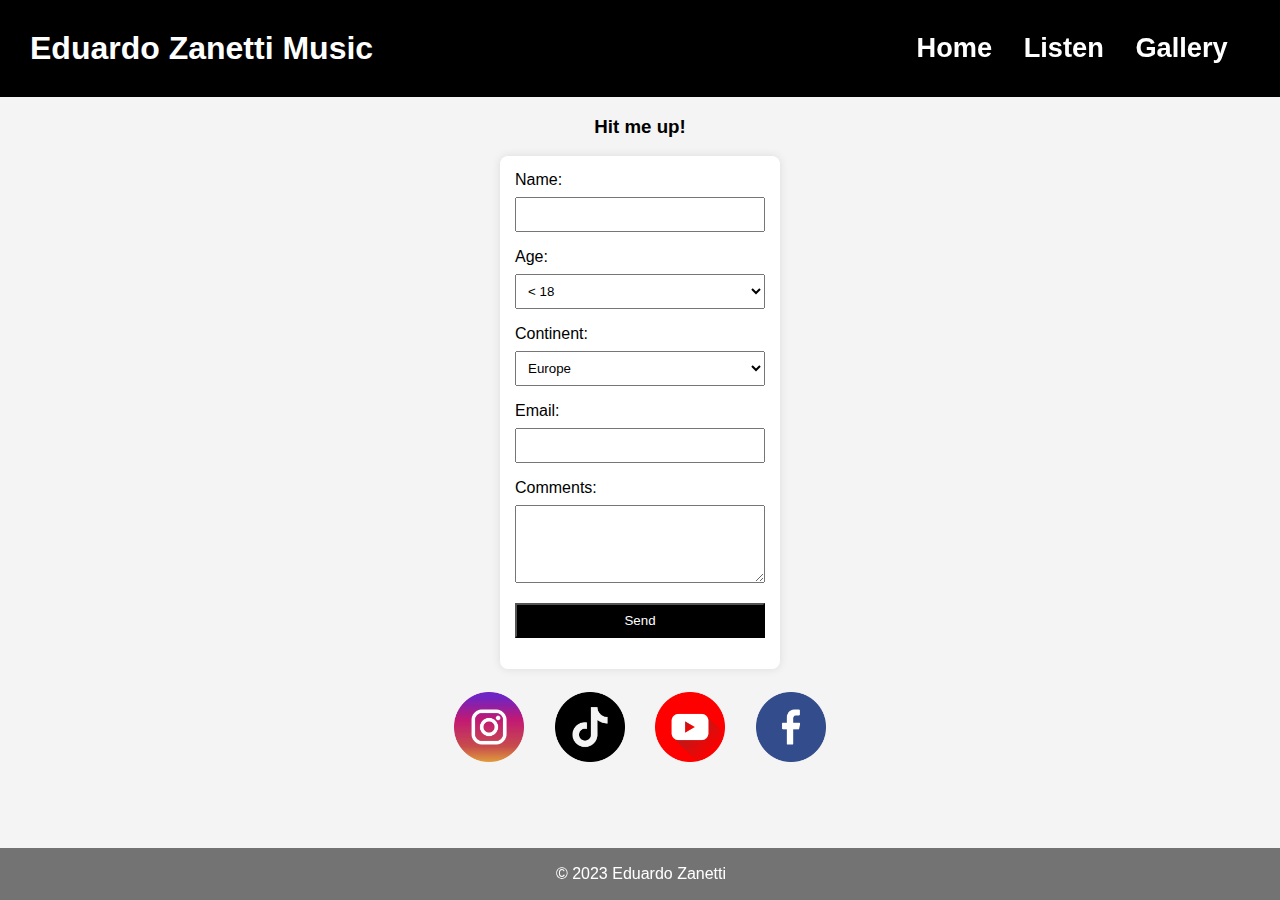
<file: contact.html>
<!DOCTYPE html>
<html lang="en">

<head>
    <meta charset="UTF-8">
    <meta name="viewport" content="width=device-width, initial-scale=1.0">
    <link rel="stylesheet" href="contatct.css">
    <link rel="icon" href="ezlogo.png" type="image/png">
    <title>Eduardo Zanetti - Contact</title>
</head>

<body>

    <header>
        <h1>Eduardo Zanetti Music</h1>
    </header>


    <nav>

        <a href="index.html">Home</a>
        <a href="listen.html">Listen</a>
        <a href="gallery.html">Gallery</a>

    </nav>
</body>

<h3>
    Hit me up!
</h3>

<div class="formbody">

    <form action="https://formspree.io/f/mnqkkpol" method="post">

        <label for="name">Name:</label>
        <input type="text" id="name" name="name" required>

        <br>

        <label for="age">Age:</label>
        <select id="age" name="age" required>
            <option value="< 18">
                < 18</option>
            <option value="18 - 25">18 - 25</option>
            <option value="25 - 30">25 - 30</option>
            <option value="30 - 40">30 - 40</option>
            <option value="40 - 50">40 - 50</option>
            <option value="> 50">> 50</option>
        </select>

        <br>

        <label for="continent">Continent:</label>
        <select id="continent" name="continent" required>
            <option value="america">Europe</option>
            <option value="europe">America</option>
            <option value="asia">Africa</option>
            <option value="africa">Asia</option>
            <option value="oceania">Oceania</option>
        </select>

        <br>

        <label for="email">Email:</label>
        <input type="email" id="email" name="email" required>

        <br>

        <label for="comments">Comments:</label>
        <textarea id="comments" name="comments" rows="4" required></textarea>

        <br>

        <input type="submit" value="Send">
    </form>
</div>


<section>
    <div class="social-icons">
        <a href="https://www.instagram.com/eduardodezanetti/" target="_blank"><img src="instagramlogo.png"
                alt="Instagram Logo"></a>
        <a href="https://www.tiktok.com/@eduardofzanetti" target="_blank"><img src="tiktoklogo.png"
                alt="TikTok Logo"></a>
        <a href="https://www.youtube.com/channel/UCbO9k1nZg2g1KpOXp88W5Tw" target="_blank"><img src="youtubelogo.png"
                alt="YouTube Logo"></a>
        <a href="https://www.facebook.com/eduardofzanetti" target="_blank"><img src="facebooklogo.png"
                alt="Facebook Logo"></a>
    </div>
</section>

</body>

<footer>
    <p>&copy; 2023 Eduardo Zanetti</p>
</footer>

</html>
</file>
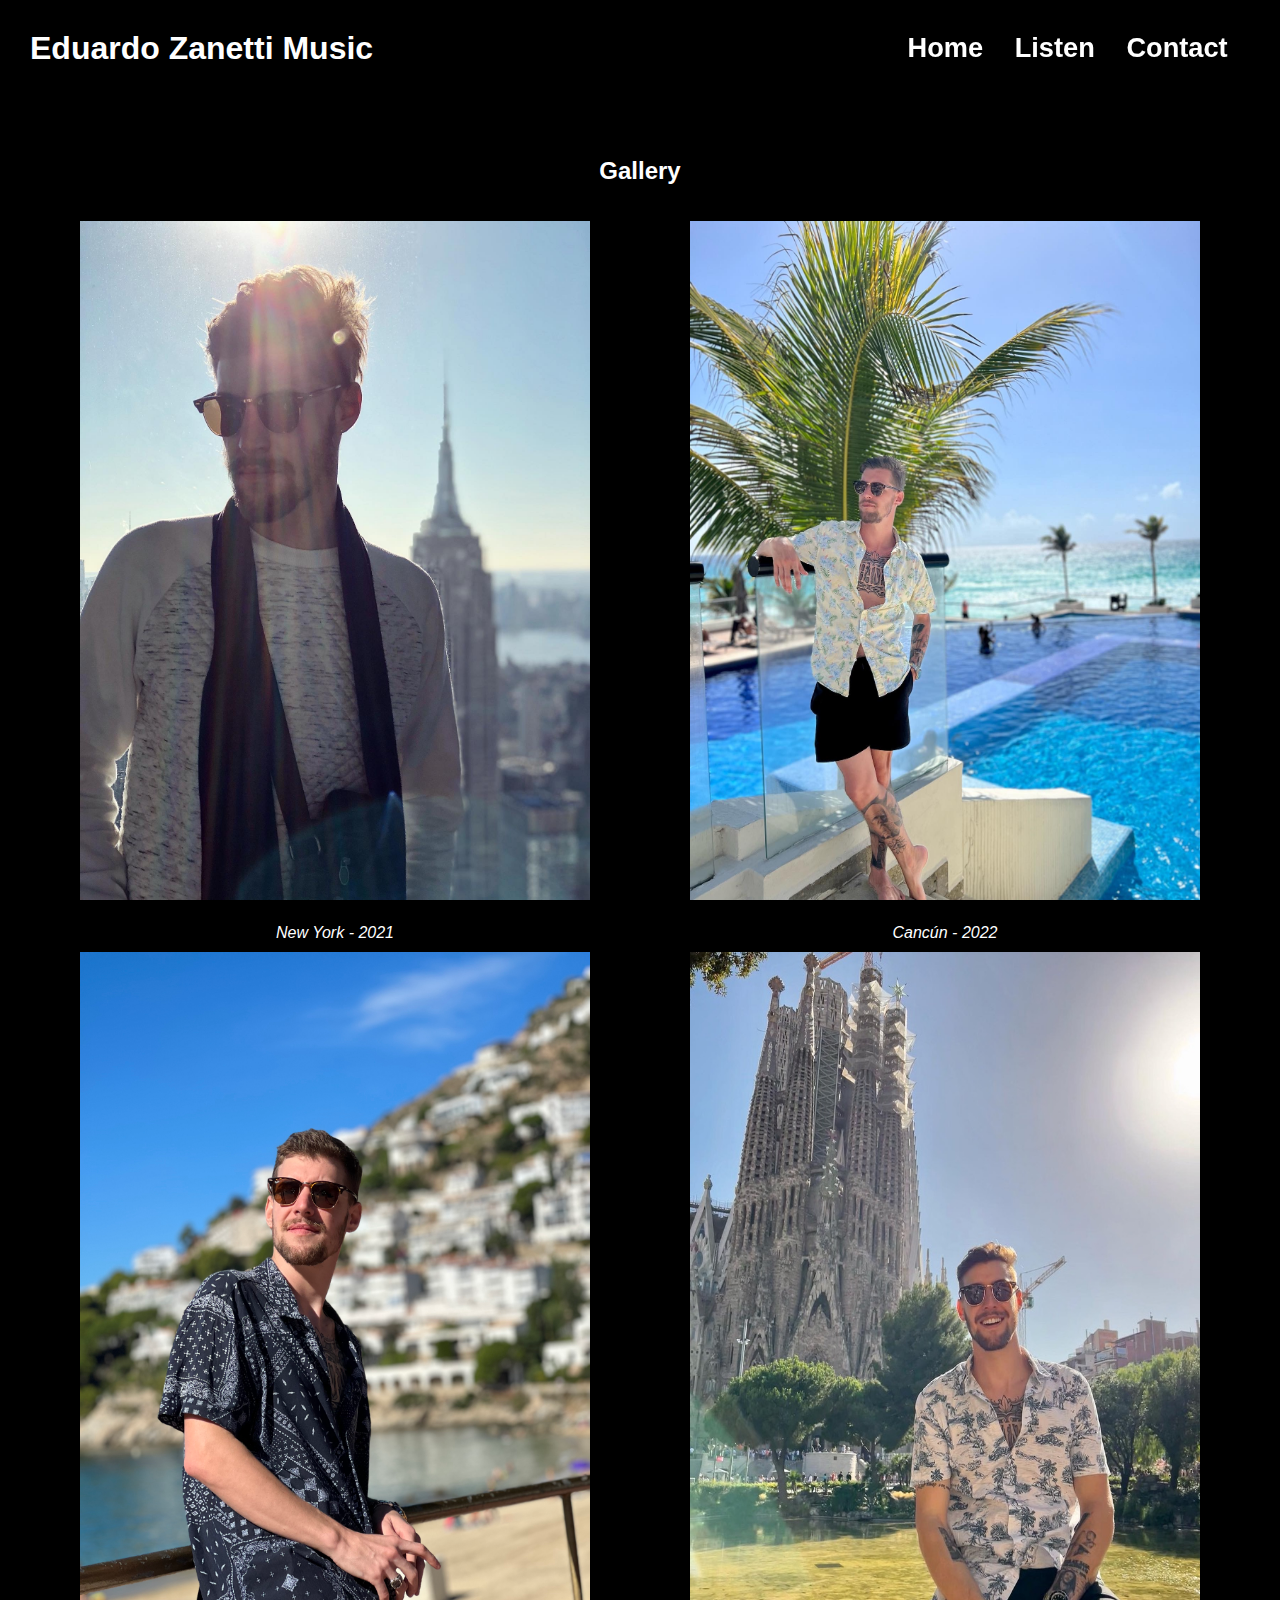
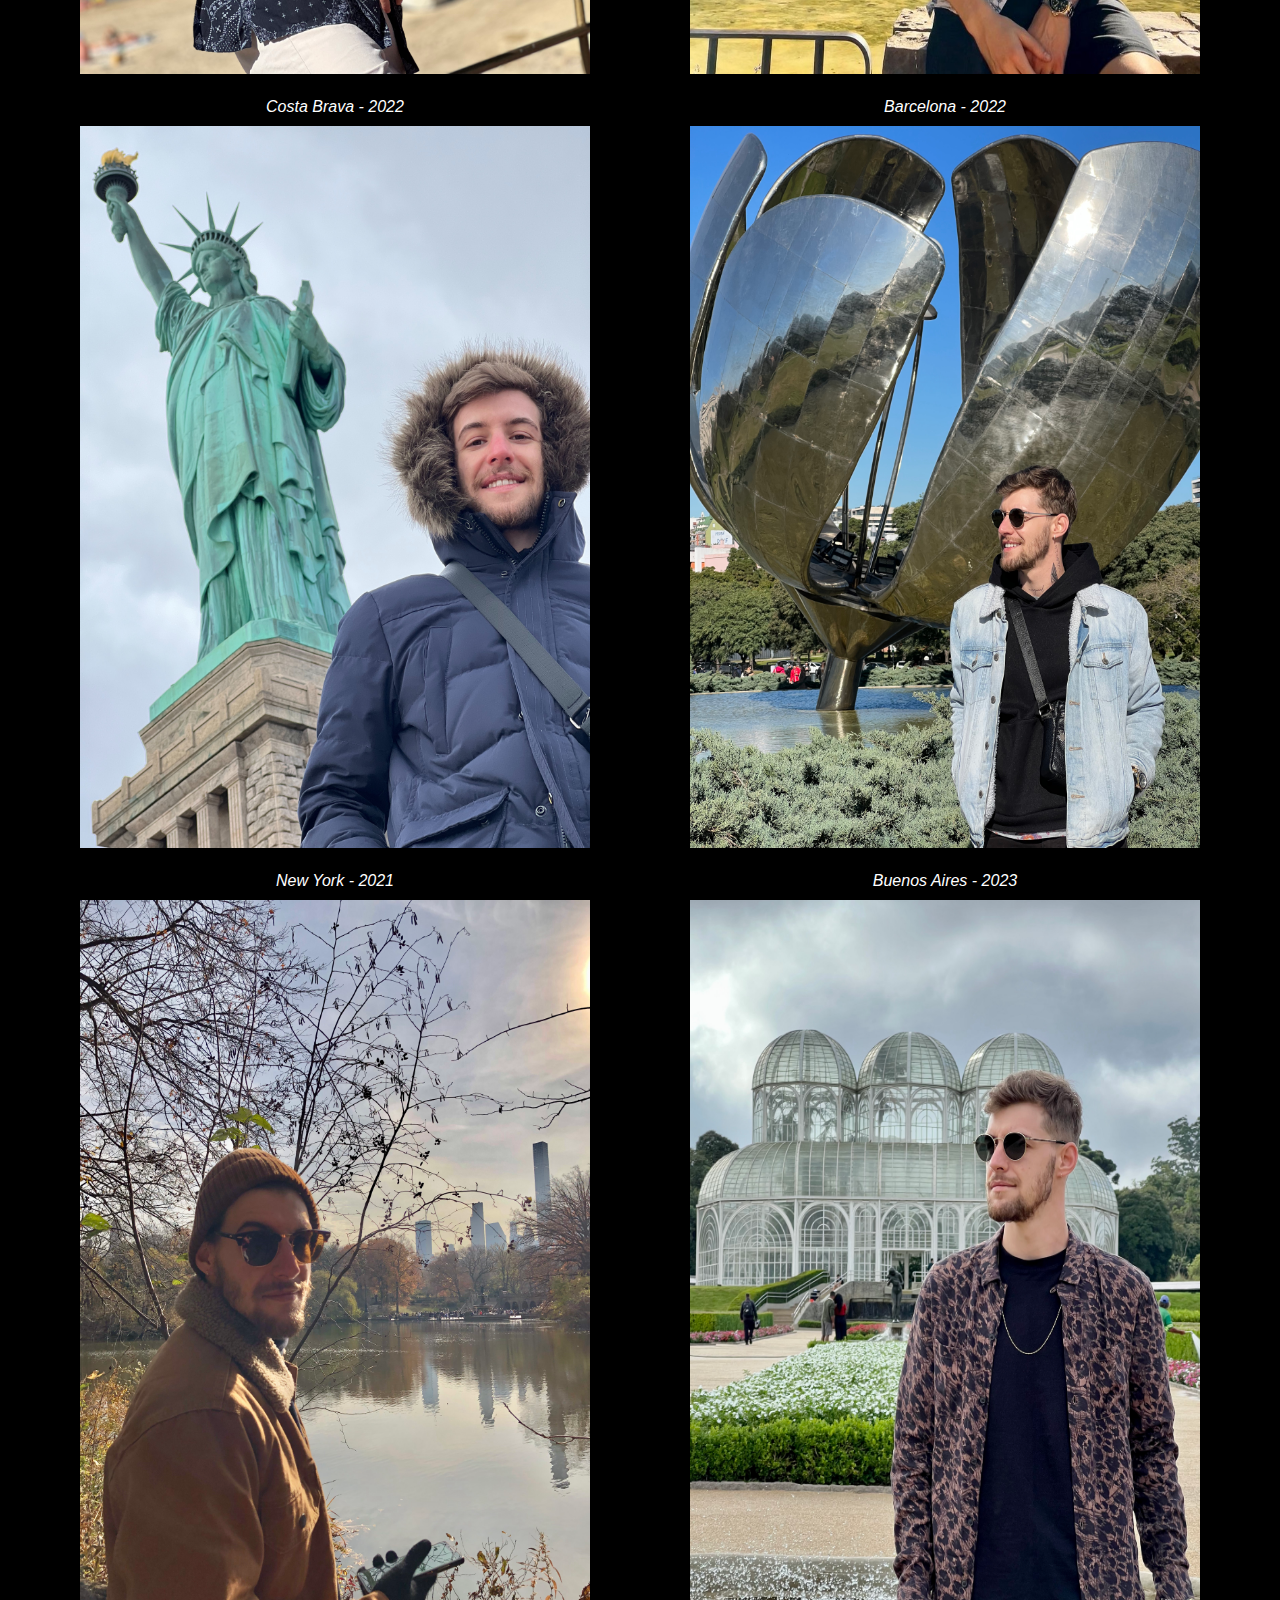
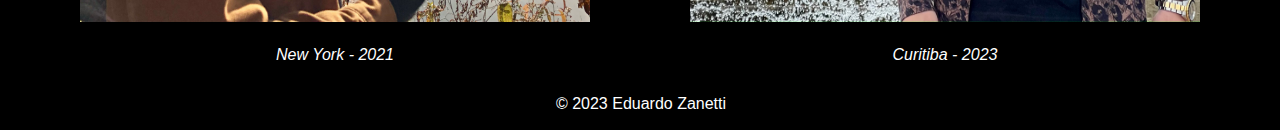
<file: gallery.html>
<!DOCTYPE html>
<html lang="en">

<head>
    <meta charset="UTF-8">
    <meta name="viewport" content="width=device-width, initial-scale=1.0">
    <link rel="stylesheet" href="gallery.css">
    <link rel="icon" href="ezlogo.png" type="image/png">
    <title>Eduardo Zanetti - Gallery</title>
</head>

<body>
    <header>
        <h1>Eduardo Zanetti Music</h1>
    </header>

    <nav>

        <a href="index.html">Home</a>
        <a href="listen.html">Listen</a>
        <a href="contact.html">Contact</a>

    </nav>

    <section id="fotos" class="content">
        <h2>Gallery</h2>
        <div class="gallery">
            <figure>
                <img src="empirestate.JPG" alt="New York">
             <i>New York - 2021</i>
            </figure>
            <figure>
                <img src="cancun.JPG" alt="Mexico">
                <i>Cancún - 2022</i>
            </figure>
            <figure>
                <img src="costabrava.jpg" alt="Costa Brava">
                <i>Costa Brava - 2022</i>
            </figure>
            <figure>
                <img src="barcelona.jpeg" alt="Spain">
                <i>Barcelona - 2022</i>
            </figure>
            <figure>
                <img src="liberty.JPG" alt="Liberty Statue">
                <i>New York - 2021</i>
            </figure>
            <figure>
                <img src="buenosaires.jpg" alt="Argentina">
                <i>Buenos Aires - 2023</i>
            </figure>
            <figure>
                <img src="centralpark.jpg" alt="Central Park">
                <i>New York - 2021</i>
            </figure>
            <figure>
                <img src="curitiba.jpg" alt="Brasil">
                <i>Curitiba - 2023</i>
            </figure>
        </div>
    </section>
    

    <footer>
        <p>&copy; 2023 Eduardo Zanetti</p>
    </footer>
</body>

</html>
</file>
<file: contatct.css>
body {
    font-family: 'Arial', sans-serif;
    background-color: #f4f4f4;
    margin: 0;
    padding: 0;
    align-items: center;
    justify-content: center;
    height: 100vh;
}

h3 {
    text-align: center;
}

.formbody {
    display: flex;
    justify-content: center;
    margin-bottom: 10px;
}

form {
    background-color: #fff;
    padding: 15px;
    border-radius: 8px;
    box-shadow: 0 0 10px rgba(0, 0, 0, 0.1);
    width: 250px;
    text-align: left;
}

label {
    font-size: 16px;
    display: block;
    margin-bottom: 8px;
}

input, select, textarea {
    width: 100%;
    padding: 8px;
    margin-bottom: 16px;
    box-sizing: border-box;
}

textarea {
    resize: vertical;
}

input[type="submit"] {
    background-color: #000000;
    color: #fff;
    cursor: pointer;
}

input[type="submit"]:hover {
    background-color: #000000;
}

header {
    background-color: #000000;
    color: #fff;
    text-align: left;
    padding: 30px;
}

h1 {
    margin: 0;
}

nav {
    color: white;
    position: fixed;
    top: 30px;
    right: 30px;
    background-color: rgba(0, 0, 0, 0.5);
    padding: 0.1em 1.4em 0.1em 0.1em;
    border-radius: 5px 5px 5px;
}

nav a {
    color: #fff;
    text-decoration: none;
    margin-left: 1em;
    font-weight: bold;
    font-size: 1.7em;
}

.social-icons {
    text-align: center;
    margin-bottom: 20px;
}

.social-icons a {
    display: contents;
    margin-right: 10px; 
    margin-bottom: 20px;
}

.social-icons img {
    width: 70px; 
    height: 70px; 
    background-color: #f4f4f4;
    padding: 12px;
    margin: 1px; 
}

footer {
    background-color: rgba(0, 0, 0, 0.531);
    color: #fff;
    text-align: center;
    padding: 1px;
    position: fixed;
    bottom: 0px;
    width: 100%;
}
</file>
<file: gallery.css>
body {
    margin: 0;
    font-family: 'Arial', sans-serif;
    background-color: #000000;
    color: #ffffff;
}

header {
    background-color: rgba(0, 0, 0, 0.5);
    color: #fff;
    text-align: left;
    padding: 30px;
}

h1 {
    margin: 0;
}

nav {
    color: white;
    position: fixed;
    top: 30px;
    right: 30px;
    background-color: rgba(0, 0, 0, 0.5);
    padding: 0.1em 1.4em 0.1em 0.1em;
    border-radius: 5px 5px 5px;
}

nav a {
    color: #fff;
    text-decoration: none;
    margin-left: 1em;
    font-weight: bold;
    font-size: 1.7em;
}

.content {
    padding: 20px;
}

#fotos {
    text-align: center;
    margin: 20px;
}

.gallery {
    display: grid;
    grid-template-columns: repeat(auto-fit, minmax(48%, 1fr));
    gap: 20px;
}

.gallery img {
    width: 100%;
    margin-bottom: 20px;
    height: 100%;
}

figure {
    text-align: center;
    box-sizing: border-box;
}

figcaption {
    margin-top: 10px;
    font-size: 1em;
    color: #555;
}

@media (max-width: 768px) {
    .gallery img {
        width: 100%;
    }
}

footer {
    background-color: rgba(0, 0, 0, 0.531);
    color: #fff;
    text-align: center;
    padding: 1px;
    position: absolute;
    margin-bottom: 0px;
    width: 100%;
}
</file>
